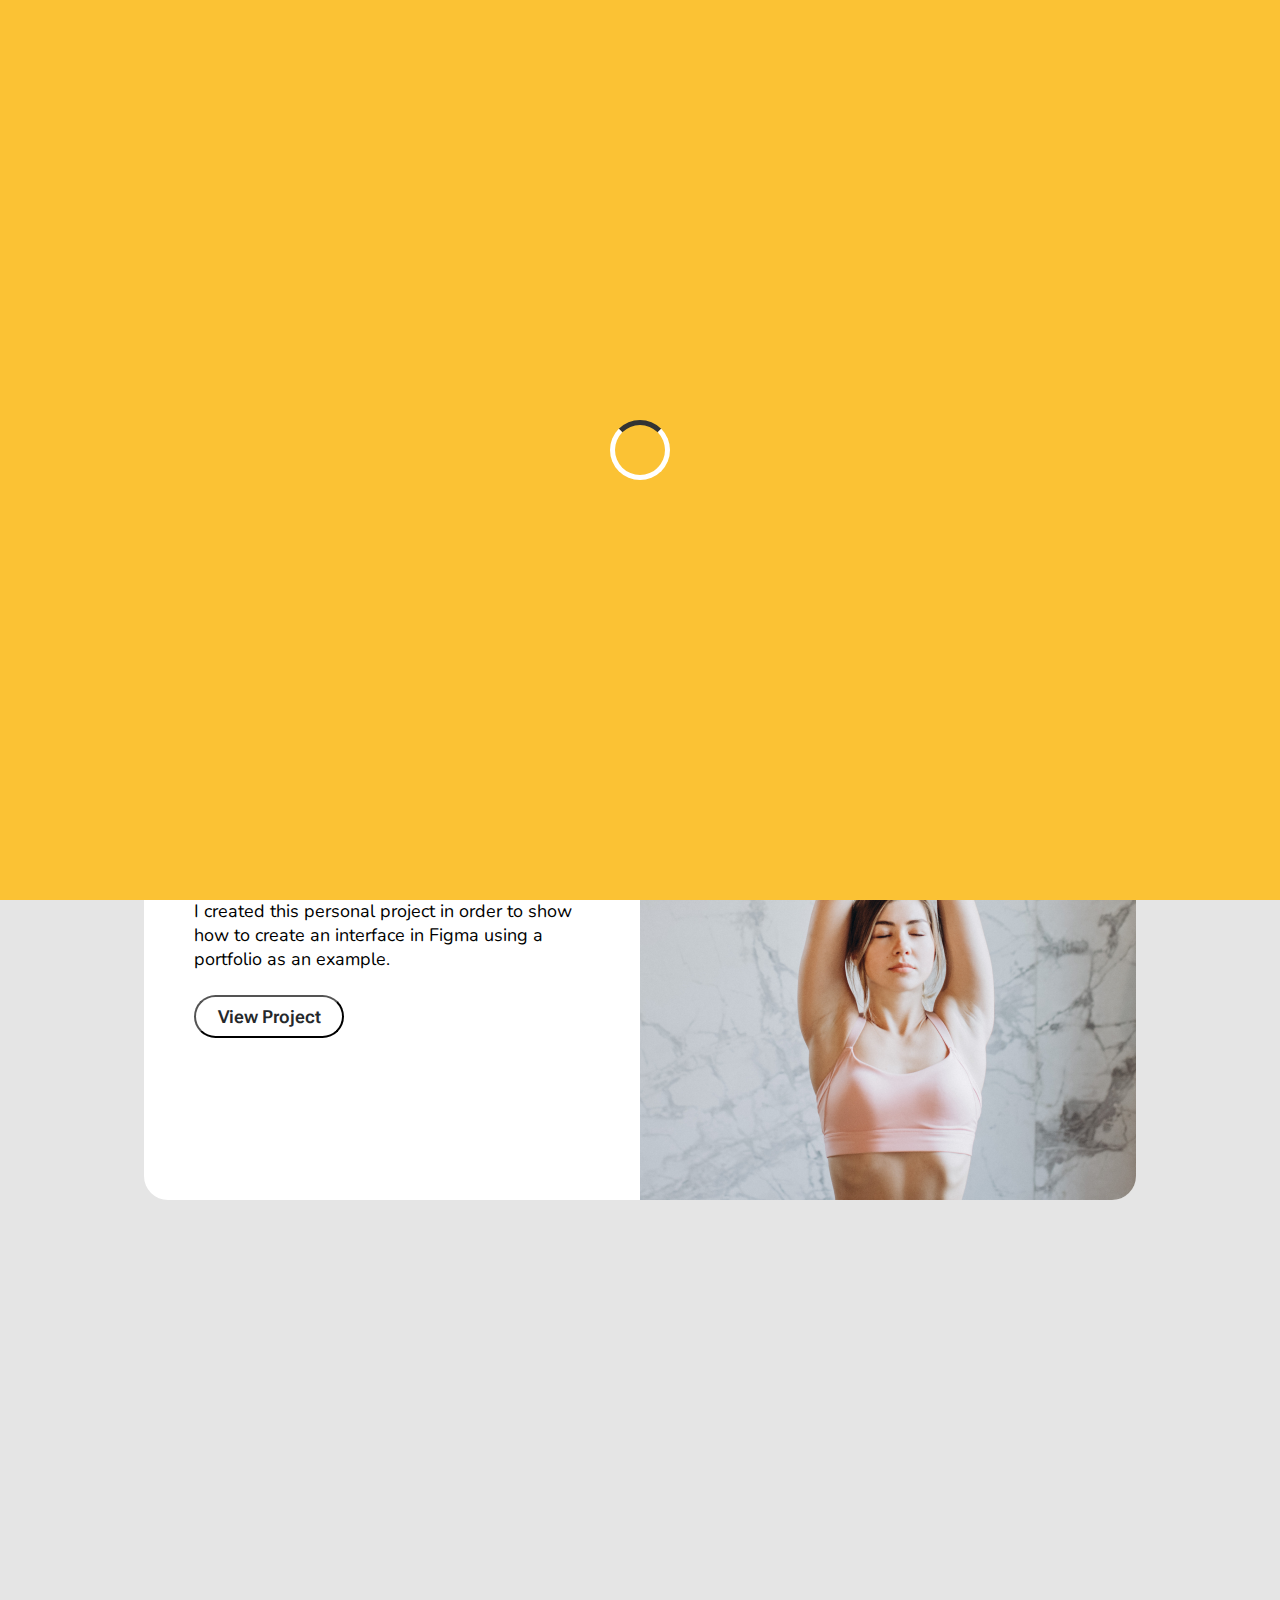
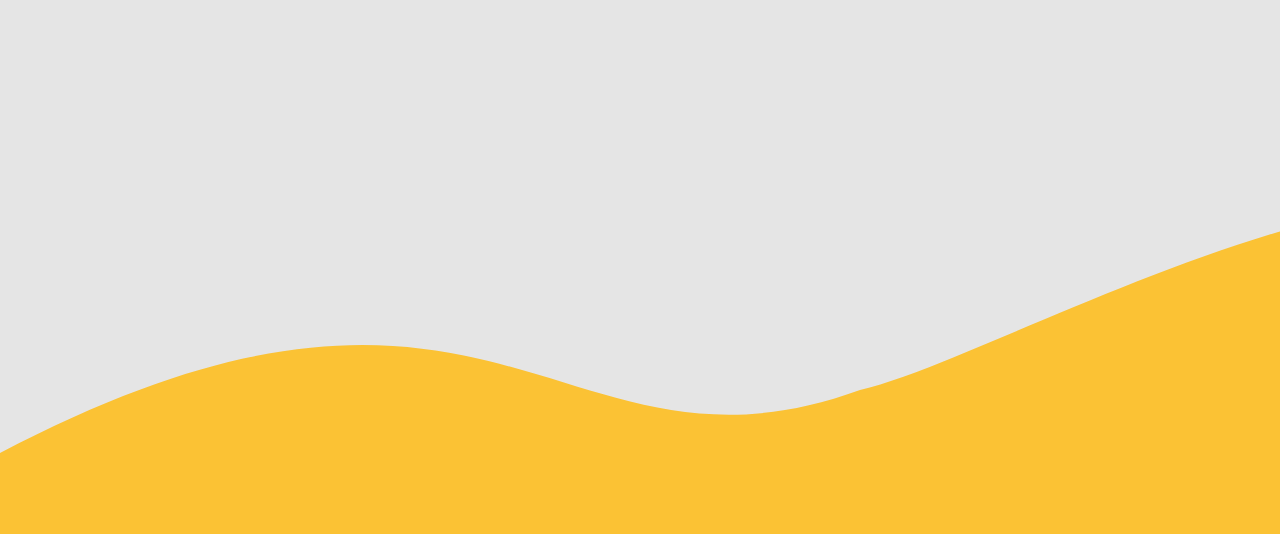
<file: index.html>
<!DOCTYPE html>
<html lang="en">
<head>
   <meta charset="UTF-8">
   <meta name="viewport" content="width=device-width, initial-scale=1.0">
   <title>PROJECT-1🐼</title>
   <link rel="stylesheet" href="style.css">
   <link rel="preconnect" href="https://fonts.googleapis.com">
   <link rel="preconnect" href="https://fonts.gstatic.com" crossorigin>
   <link href="https://fonts.googleapis.com/css2?family=Nunito:ital,wght@0,200..1000;1,200..1000&family=Playfair+Display:ital,wght@0,400..900;1,400..900&family=Raleway:ital,wght@0,100..900;1,100..900&family=Roboto:ital,wght@0,100..900;1,100..900&family=Roboto+Flex:opsz,wght@8..144,100..1000&display=swap" rel="stylesheet">
<body>
<header class="header-1">
  <nav class="flex raleway container">
    <div class="left item-center">
        <a href="#">Madelyn Torff</a>
    </div>
    <div class="right">
      <a href="About/about.html">About</a>
      <a href="#">Projects</a>
      <a href="#">Contacts</a>
    </div>
  </nav>
  <div class="hero">
    <div class="intro">
    <h6 class="nunito" >UI/UX DESIGNER</h6>
      <h1 class="playfair-display">Hello,  my name is Madelyn Torff</h1>
      <div class="subheadline nunito">
        <p>
          Short text with details about you, what you do or your professional career. You can add more information on the about page.
        </p>
      </div>
      <div class="buttons ">
        <button class="primary roboto-flex"><a href="#">Projects</a></button>
        <button class="secondary roboto-flex"><a href="#">Linkedin</a></button>
      </div>
  </div>
    <div class="right">
    <img src="img/main image.png" alt="">
  </div>
</div>  
</header>
<div class="frame playfair-display flex ">
  <h2>Projects</h2>
  <div class="line flex"></div>
</div>
<section class="flex" >
<div class="Project-1 flex" >
<div class="content">
  <h3 class="playfair-display" >Project Name</h3>
  <p class="nunito">I created this personal project in order to show how to create an interface in Figma using a portfolio as an example.</p>
  <button class="roboto-flex "><a href="#">View Project</a></button>
</div>
<div>
  <img src="img/project-image-1.png" alt="">
</div>
</div>
</section>
<section class="flex" >
<div class="Project-2 flex" >

  <div>
  <img src="img/project-image-2.png" alt="">
</div>

<div class="content">
  <h3 class="playfair-display" >Project Name</h3>
  <p class="nunito">I created this personal project in order to show how to create an interface in Figma using a portfolio as an example.</p>
  <button class="roboto-flex "><a href="#">View Project</a></button>
</div>
</div>
</section>
<section class="flex" >
<div class="Project-1 flex" >
  
<div class="content">
  <h3 class="playfair-display" >Project Name</h3>
  <p class="nunito">You can also add in this description the type of the project, if it was for web, mobile, electron.</p>
  <button class="roboto-flex "><a href="#">View Project</a></button>
</div>
<div>
  <img src="img/project-image-3.png" alt="">
</div>
</div>
</section>
<section>
<div class="frame playfair-display flex ">
  <h2>Contacts</h2>
  <div class="line flex"></div>
</div>
    <form class="form ">
      <div  class="form nunito ">
        <div class="Contacts flex ">
          <label>Name</label>
          <input type="text"/>
        </div>
        <div class="Contacts flex ">
          <label>Email</label>
          <input type="email"/>
        </div>
        <div class="Contacts flex ">
          <label>Message</label>
          <textarea rows="4"></textarea>
        </div>
      </div>
      <div class="button">
      <button type="submit"> <a href="">Send</a></button>
      </div>
    </form>
<footer>
  <div class="footer nunito">
    <div class="icon flex">
      <div class="icon-1"><img  src="img/icon-1.png" alt="instagram"></div>
      <div class="icon-2"><img src="img/icon-2.png" alt="Linkedin"></div>
      <div class="icon-3"><img  src="img/icon-3.png" alt="email"></div>
    </div>
</div>
<div class="text"><p>Madelyn Torff 2021 </p></div>
</footer>
</section>
  <div class="wave-clip"></div>
<script src="script.js"></script>
</body>
</html>
</file>
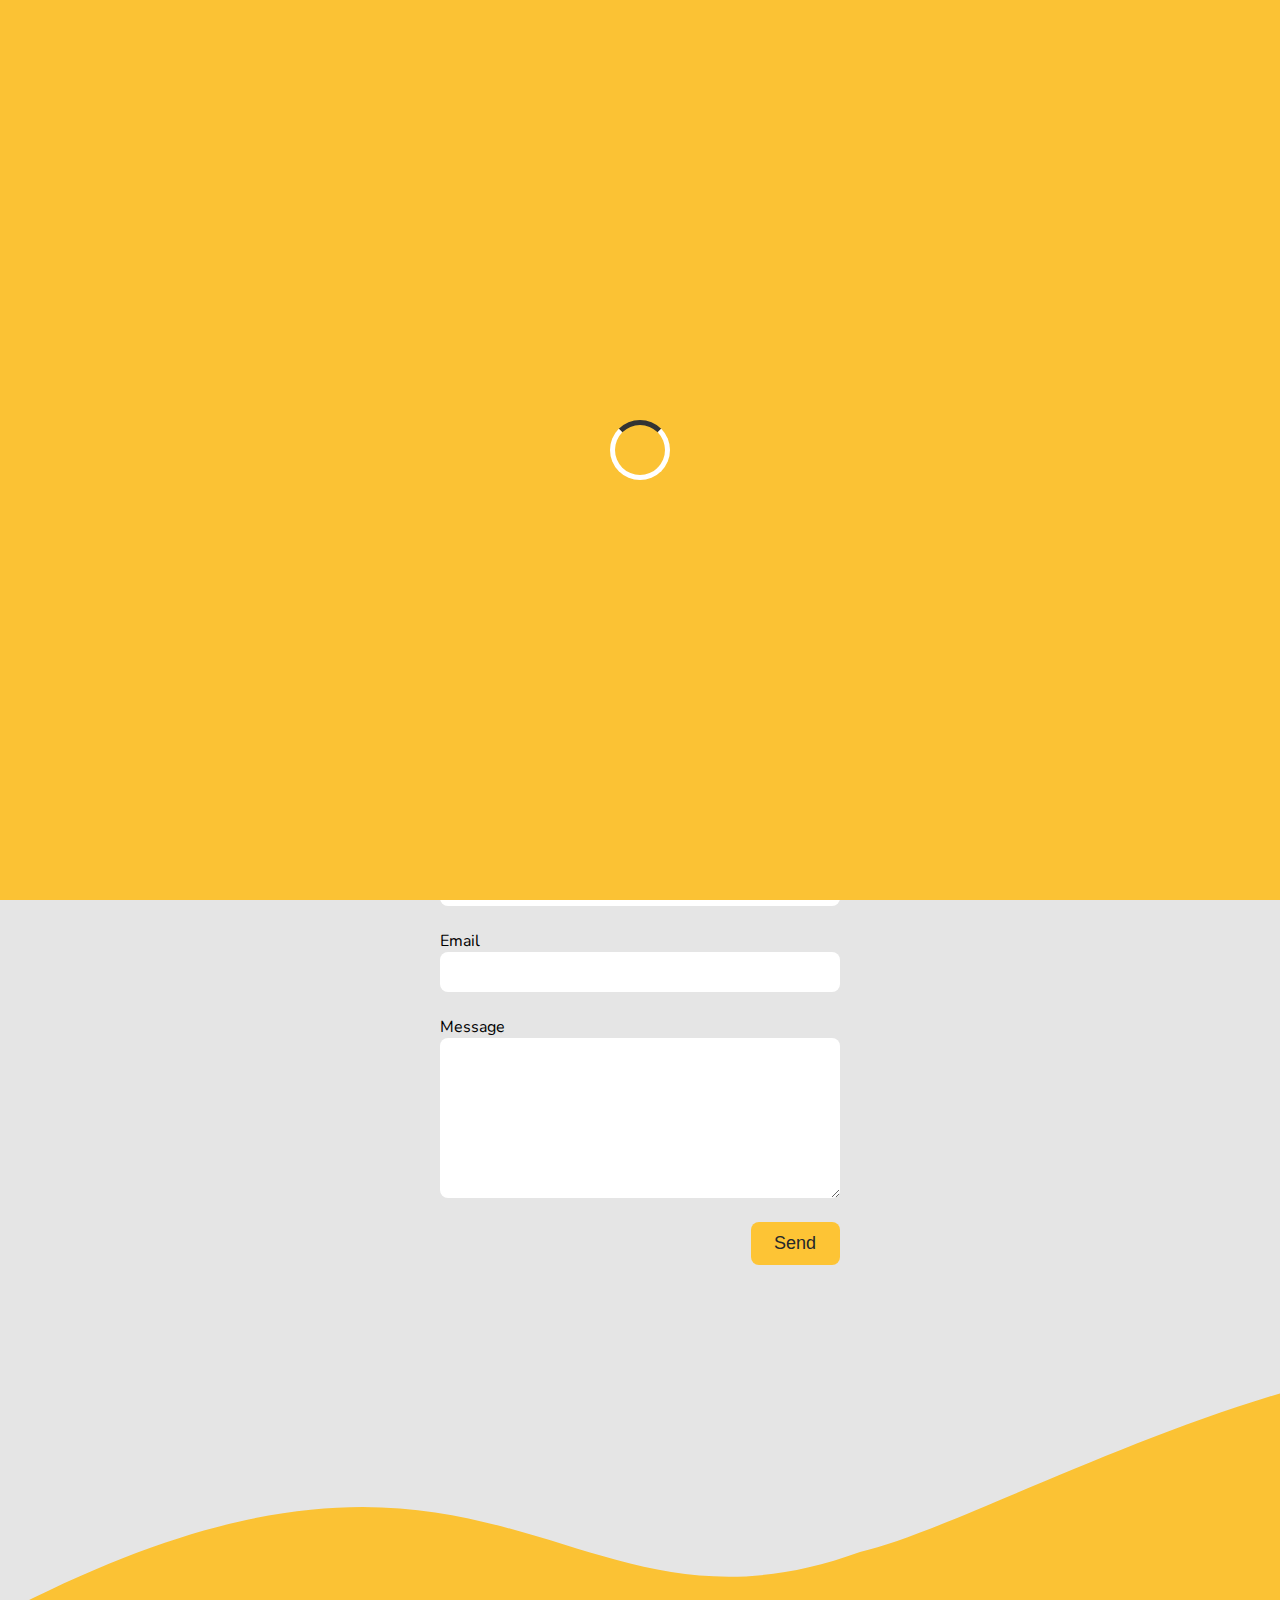
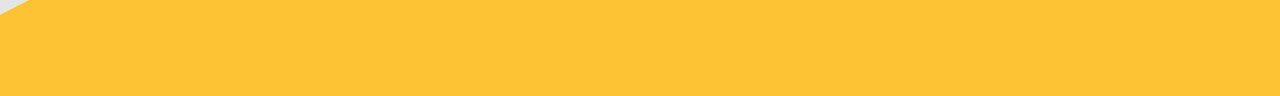
<file: About/about.html>
<!DOCTYPE html>
<html lang="en">
<head>
    <meta charset="UTF-8">
    <meta name="viewport" content="width=device-width, initial-scale=1.0">
    <title>About</title>
    <link rel="stylesheet" href="about.css">
    <link rel="preconnect" href="https://fonts.googleapis.com">
    <link rel="preconnect" href="https://fonts.gstatic.com" crossorigin>
    <link href="https://fonts.googleapis.com/css2?family=Nunito:ital,wght@0,200..1000;1,200..1000&family=Playfair+Display:ital,wght@0,400..900;1,400..900&family=Raleway:ital,wght@0,100..900;1,100..900&family=Roboto:ital,wght@0,100..900;1,100..900&family=Roboto+Flex:opsz,wght@8..144,100..1000&display=swap" rel="stylesheet">
</head>

<body>
    <header class="header-1">
  <nav class="flex raleway container justify-between">
    <div class="left item-center">
        <a href="#">Madelyn Torff</a>
    </div>
    <div class="right">
      <a href="/About/about.html">About</a>
      <a href="#">Projects</a>
      <a href="#">Contacts</a>
    </div>
  </nav>
  <div class="hero flex">
    <div class="intro">
      <h1 class="playfair-display">About me</h1>
        <p class="nunito">
          Nisl arcu, scelerisque neque ut. Tincidunt amet, tempor duis tortor neque auctor dis ipsum. Pretium cras amet odio amet eleifend id sed cras sed. Aliquet risus posuere aliquet imperdiet sit.
        </p>
      <div class="buttons ">
        <button class=" roboto-flex"><a href="\index.html">Resume</a></button>
      </div>
  </div>
    <div class="right-2">
        <img src="about-image.png" alt="">
    </div>
</div>  
</header>

<section>
<div class="frame playfair-display flex ">
  <h2>Contacts</h2>
  <div class="line flex"></div>
</div>
    <form class="form ">
      <div  class="form nunito ">
        <div class="Contacts flex ">
          <label>Name</label>
          <input type="text"/>
        </div>
        <div class="Contacts flex ">
          <label>Email</label>
          <input type="email"/>
        </div>
        <div class="Contacts flex ">
          <label>Message</label>
          <textarea rows="4"></textarea>
        </div>
      </div>
      <div class="button">
      <button type="submit"> <a href="">Send</a></button>
      </div>
    </form>
<footer>
  <div class="footer nunito">
    <div class="icon flex">
      <div class="icon-1"><img  src="/img/icon-1.png" alt="instagram"></div>
      <div class="icon-2"><img src="/img/icon-2.png" alt="Linkedin"></div>
      <div class="icon-3"><img  src="/img/icon-3.png" alt="email"></div>
    </div>
</div>
<div class="text flex"><p>Madelyn Torff 2021 </p></div>
</footer>
</section>
 <div class="wave-clip"></div>
<script src="about.js"></script>
</body>


</html>
</file>
<file: style.css>
:root{
  --color-text: #25282B;
  --color-pra: #828282;
  --color-icon: #25282B;
  --color-baground: #fdc435;
  --color-white: #FFFFFF;
  --color-white-2: #E5E5E5;
}
*{
    margin: 0;
    padding: 0;
    box-sizing: border-box;
}
body{
  background-color: var(--color-white-2);
}
.flex{
    display: flex;
}
.item-center{
    align-items: center;
}
/* google fonts */
/* google fonds playfair-display */
/* weight-400 to 900 */

.playfair-display{
  font-family: "Playfair Display", serif;
  font-optical-sizing: auto;
  font-weight: bold;
  font-style: normal;
}

/* google fonds nunito*/
/* weight-200 to 1000 */

.nunito{
  font-family: "Nunito", sans-serif;
  font-optical-sizing: auto;
  font-weight: 400;
  font-style: normal;
}
/* google fonds roboto*/
/* weight-100 to 1000 */

.roboto-flex{
  font-family: "Roboto Flex", sans-serif;
  font-optical-sizing: auto;
  font-weight: 600;
  font-style: normal;
  font-variation-settings:
    "slnt" 0,
    "wdth" 100,
    "GRAD" 0,
    "XOPQ" 96,
    "XTRA" 468,
    "YOPQ" 79,
    "YTAS" 750,
    "YTDE" -203,
    "YTFI" 738,
    "YTLC" 514,
    "YTUC" 712;
}
/* google fonds .raleway*/
/* weight-100 to 900 */
.raleway {
  font-family: "Raleway", sans-serif;
  font-optical-sizing: auto;
  font-weight: 600;
  font-style: normal;
}
.hero .right{
      display: flex;
      justify-content: flex-end;
      position: absolute;
      right: 0;
      width:629px;
      height:720px ;
      background-color:var(--color-baground);
      clip-path: 
      path(
        'M  135,0  C  140,0,   150,80,   140,100   C   120,160   ,55,210    ,40,255   C   15,310   ,50,345    ,63,350   C   105,380   ,230,345   ,304,468   C   340,540   ,433,533   ,434,533   C   640,505   ,581,395   ,715,304   C   840,330   ,890,305   ,880,230   C   870,160   ,800,40    ,680,0     C   555,-15   ,140,0     ,140,0   Z');
        z-index: -1;
        top: 0;
}
.hero .right img{
  position: absolute;
    /* bottom: 185px; */
  right: 10px;
  height: 70%;;
  object-fit: contain;
  z-index: 2;
  animation: image 1.6s ease 0s 1 alternate-reverse both  ;
}
@keyframes image {
  from{
    bottom: 185px;
  }
  to{
    bottom: 0px;
  }
}
.intro{
  width: 486px;
  height: 408px;
  margin: 65px 0px 0px 170px;

}
.intro h6{
  font-size: 20px;
  color: var(--color-baground);
}
.intro h1{
  margin-bottom: 15px;
  font-size:60px ;
}
.intro p {
  font-size: 25px;
}
.subheadline{
  color: var(--color-pra);
}
.buttons{
  margin-top: 15px;
}
.buttons a{
  color: var(--color-text);
  text-decoration: none;
  font-size: 18px;
   
}
.primary{
  background-color: var(--color-baground);
  transition:background-color  400ms ease 0s ;
}
.primary:hover{
  background-color: var(--color-white-2);
}
.secondary{
  background-color: var(--color-white-2);
  transition:background-color  400ms ease 0s ;
}
.secondary:hover{
  background-color: var(--color-baground);
}
.buttons button{
  border: 1;
  height: 45px;
  width: 110px;
  border-radius: 8px;
}

.header-1{
  background: transparent;
}
.container{
  max-width: 1152px;
  padding: 15px;
  margin: 0 auto;
  z-index: 10;
  justify-content: space-between;
}
.header-1 nav .left a{
  color: var(--color-text);
  text-decoration: none;
  padding-left:50px ;
}
.header-1 nav .right a{
  color: var(--color-text);
  text-decoration: none;
  padding-right:50px ;
}
.frame{
  flex-direction: column;
  align-items: center;
}
.frame h2{
  font-size: 48px;
}
.frame .line{
  margin-top: 6px;
  background-color: var(--color-baground);
  height:4px ;
  width:100px ;
  border-radius: 4px;
}
section{
  flex-direction: column;
  align-items: center;
}
.Project-1{
  margin: 80px;
  background-color: var(--color-white);
  width:992px;
  height:524px ;
  border-radius: 24px;
}
.Project-1 .content{
  margin:146px 50px;
}
.Project-1 img{
  width: 496px;
  height: 100%;
  border-radius:0px 24px 24px 0px;
}
.Project-1 h3{
  font-size: 40px;
}
.Project-1 p{
  font-size: 18px;
  margin: 24px 0;
}
.Project-1 div button{
  background-color: var(--color-white);
  height:43px ;
  width:150px ;
  border-radius: 24px;
}
.Project-1 div button a{
  text-decoration: none;
  font-size: 18px;
  color: var(--color-text);
}



.Project-2{
  margin: 80px;
  background-color: var(--color-white);
  width:992px;
  height:524px ;
  border-radius: 24px;
}
.Project-2 .content{
  margin:146px 50px;
}
.Project-2 img{
  width: 496px;
  height: 100%;
  border-radius:24px 0px 0px  24px;
}
.Project-2 h3{
  font-size: 40px;
}
.Project-2 p{
  font-size: 18px;
  margin: 24px 0;
}
.Project-2 div button{
  background-color: var(--color-white);
  height:43px ;
  width:150px ;
  border-radius: 24px;
}
.Project-2 div button a{
  text-decoration: none;
  font-size: 18px;
  color: var(--color-text);
}
.footer{
  display: flex;
  flex-direction: column;
  align-items: center;
  margin-top: 56px;
}
.text{
   display: flex;
  flex-direction: column;
  align-items: center;
  margin-top: 31px;
}
.footer .icon div{
  display: flex;
  justify-content: center;
  align-items: center;
  height:48px;
  width: 70px;
}
.footer .icon .icon-1 img{
  height:37.5px;
  width: 37.5px;
}
.footer .icon .icon-2 img{
  height: 38px;
  width: 38px;
}
.footer .icon .icon-3 img{
  height: 32px;
  width: 42px;
}
.footer p{
  margin-top: 10px;
  color: var(--color-text);
}

.form{
  display: flex;
  align-items: center;
  gap: 24px;
  flex-direction: column;
  margin-top: 80px;
}
.Contacts{
  flex-direction: column;
  align-items: flex-start;
}
.form label{
  font-size: 16px;
}
.form input{
  width:400px ;
  height:40px ;
  border-radius: 8px;
  border: var(--color-white-2);
}
.form textarea {
  width:400px ;
  height: 160px;
  border-radius: 8px;
  border: var(--color-white-2);
}
.form .button {
  margin-left :310px;
}
.form .button button{
  width:89px ;
  height: 43px;
  background-color: var(--color-baground);
  border-radius: 8px;
  border: 0px;
}
.form .button a{
  color: var(--color-text);
  text-decoration: none;
  font-size: 18px;
}

.wave-clip {
  background-color: #fbc234;
  position: relative;
  width:auto;
  height: 344px;
  margin-top: -100px;
  z-index: -1;
  clip-path:path('M0,263 C498,2  558,310 860,200 C980,172 1272,0 1523,0 L1524,344 L0,344 Z')
}

.hidden {
  opacity: 0;
  transform: translateY(50px);
  transition: all 0.8s ease;
}
.show {
  opacity: 1;
  transform: translateY(0);
}
/* Dark Mode Theme */
.dark-mode {
  background-color: #111 !important;
  color: #eee;
}
.dark-mode .Project-1,
.dark-mode .Project-2,
.dark-mode button a,
.dark-mode label,
.dark-mode button,
.dark-mode input,
.dark-mode textarea {
  color: #eee !important;
  background-color: #222 !important;
  border-color: #444 !important;
}
.dark-mode input::placeholder,
.dark-mode textarea::placeholder {
  color: #aaa;
}

/* Loader Spinner */
.spinner {
  border: 5px solid #fff;
  border-top: 5px solid #333;
  border-radius: 50%;
  width: 60px;
  height: 60px;
  animation: spin 1s linear infinite;
}
@keyframes spin {
  0% { transform: rotate(0deg); }
  100% { transform: rotate(360deg); }
}
</file>
<file: About/about.css>
:root{
  --color-text: #25282B;
  --color-pra: #828282;
  --color-icon: #25282B;
  --color-baground: #FDC435;
  --color-white: #FFFFFF;
  --color-white-2: #E5E5E5;
}
*{
    margin: 0;
    padding: 0;
    box-sizing: border-box;
}
body{
  background-color: var(--color-white-2);
}
.flex{
    display: flex;
}
.item-center{
    align-items: center;
}
/* google fonts */
/* google fonds playfair-display */
/* weight-400 to 900 */

.playfair-display{
  font-family: "Playfair Display", serif;
  font-optical-sizing: auto;
  font-weight: bold;
  font-style: normal;
}

/* google fonds nunito*/
/* weight-200 to 1000 */

.nunito{
  font-family: "Nunito", sans-serif;
  font-optical-sizing: auto;
  font-weight: 400;
  font-style: normal;
}
/* google fonds roboto*/
/* weight-100 to 1000 */

.roboto-flex{
  font-family: "Roboto Flex", sans-serif;
  font-optical-sizing: auto;
  font-weight: 600;
  font-style: normal;
  font-variation-settings:
    "slnt" 0,
    "wdth" 100,
    "GRAD" 0,
    "XOPQ" 96,
    "XTRA" 468,
    "YOPQ" 79,
    "YTAS" 750,
    "YTDE" -203,
    "YTFI" 738,
    "YTLC" 514,
    "YTUC" 712;
}
/* google fonds .raleway*/
/* weight-100 to 900 */
.raleway {
  font-family: "Raleway", sans-serif;
  font-optical-sizing: auto;
  font-weight: 600;
  font-style: normal;
}
.header-1{
  background: transparent;
}
.container{
  max-width: 1152px;
  padding: 15px;
  margin: 0 auto;
  z-index: 10;
  justify-content: space-between;
}
.header-1 nav .left a{
  color: var(--color-text);
  text-decoration: none;
   padding-left:50px ;
}
.header-1 nav .right a{
  color: var(--color-text);
  text-decoration: none;
   padding-right:50px ;
}
.intro{
  width: 588px;
  height: 323px;
  margin: 143px 0px 0px 120px;

}
.intro h1{
   margin-bottom: 32px;
   font-size:48px ;
}
.subheadline{
  color: var(--color-pra);
}
.buttons{
  margin-top:32px;
}
.buttons a{
  color: var(--color-text);
   text-decoration: none;
   font-size: 18px;
   
}
.intro p{
    font-size: 23px;
    /* background-color: var(--color-white-2); */
    transition:background-color  400ms ease 0s ;
}
.buttons button{
    background-color: var(--color-baground);
    transition:background-color  400ms ease 0s ;
    border: 1;
    height: 45px;
    width: 110px;
    border-radius: 8px;
}
.buttons button:hover{
   background-color: var(--color-white-2);
}
.right-2{
    background-color: var(--color-baground);
    width: 524px;
    height: 524px;
    clip-path: circle();
    margin:37px 120px 0px 88px;;
}
.right-2 img{
    width: 524px;
    height: 524px;
}
.footer{
  display: flex;
  flex-direction: column;
  align-items: center;
    margin-top: 56px;
}
.text{
   display: flex;
  flex-direction: column;
  align-items: center;
  margin-top: 31px;
}
.footer .icon div{
  display: flex;
 
  justify-content: center;
  align-items: center;
  height:48px;
  width: 70px;
}
.footer .icon .icon-1 img{
  height:37.5px;
  width: 37.5px;
}
.footer .icon .icon-2 img{

  height: 38px;
  width: 38px;
}
.footer .icon .icon-3 img{
    height: 32px;
  width: 42px;
}
.footer p{
margin-top: 10px;
  color: var(--color-text);
}
.frame{
  flex-direction: column;
  align-items: center;
}
.frame h2{
  font-size: 48px;
}
.frame .line{
  margin-top: 6px;
  background-color: var(--color-baground);
  height:4px ;
  width:100px ;
  border-radius: 4px;
}

.form{
  display: flex;
  align-items: center;
  gap: 24px;
  flex-direction: column;
  margin-top: 80px;
}
.Contacts{
  flex-direction: column;
  align-items: flex-start;
}
.form label{
  font-size: 16px;
}
.form input{
  width:400px ;
  height:40px ;
  border-radius: 8px;
  border: var(--color-white-2);
}
.form textarea {
  width:400px ;
  height: 160px;
  border-radius: 8px;
  border: var(--color-white-2);
}
.form .button {
  margin-left :310px;
}
.form .button button{
  width:89px ;
  height: 43px;
  background-color: var(--color-baground);
  border-radius: 8px;
  border: 0px;
}
.form .button a{
  color: var(--color-text);
  text-decoration: none;
  font-size: 18px;
}

.wave-clip {
  background-color: #fbc234;
  position: relative;
  width:auto;
  height: 344px;
  margin-top: -100px;
  z-index: -1;
  clip-path:path('M0,263 C498,2  558,310 860,200 C980,172 1272,0 1523,0 L1524,344 L0,344 Z')
}

.hidden {
  opacity: 0;
  transform: translateY(50px);
  transition: all 0.8s ease;
}
.show {
  opacity: 1;
  transform: translateY(0);
}
/* Dark Mode Theme */
.dark-mode {
  background-color: #111 !important;
  color: #eee;
}
.dark-mode .Project-1,
.dark-mode .Project-2,
.dark-mode button a,
.dark-mode label,
.dark-mode button,
.dark-mode input,
.dark-mode textarea {
  color: #eee !important;
  background-color: #222 !important;
  border-color: #444 !important;
}
.dark-mode input::placeholder,
.dark-mode textarea::placeholder {
  color: #aaa;
}

/* Loader Spinner */
.spinner {
  border: 5px solid #fff;
  border-top: 5px solid #333;
  border-radius: 50%;
  width: 60px;
  height: 60px;
  animation: spin 1s linear infinite;
}
@keyframes spin {
  0% { transform: rotate(0deg); }
  100% { transform: rotate(360deg); }
}
</file>
